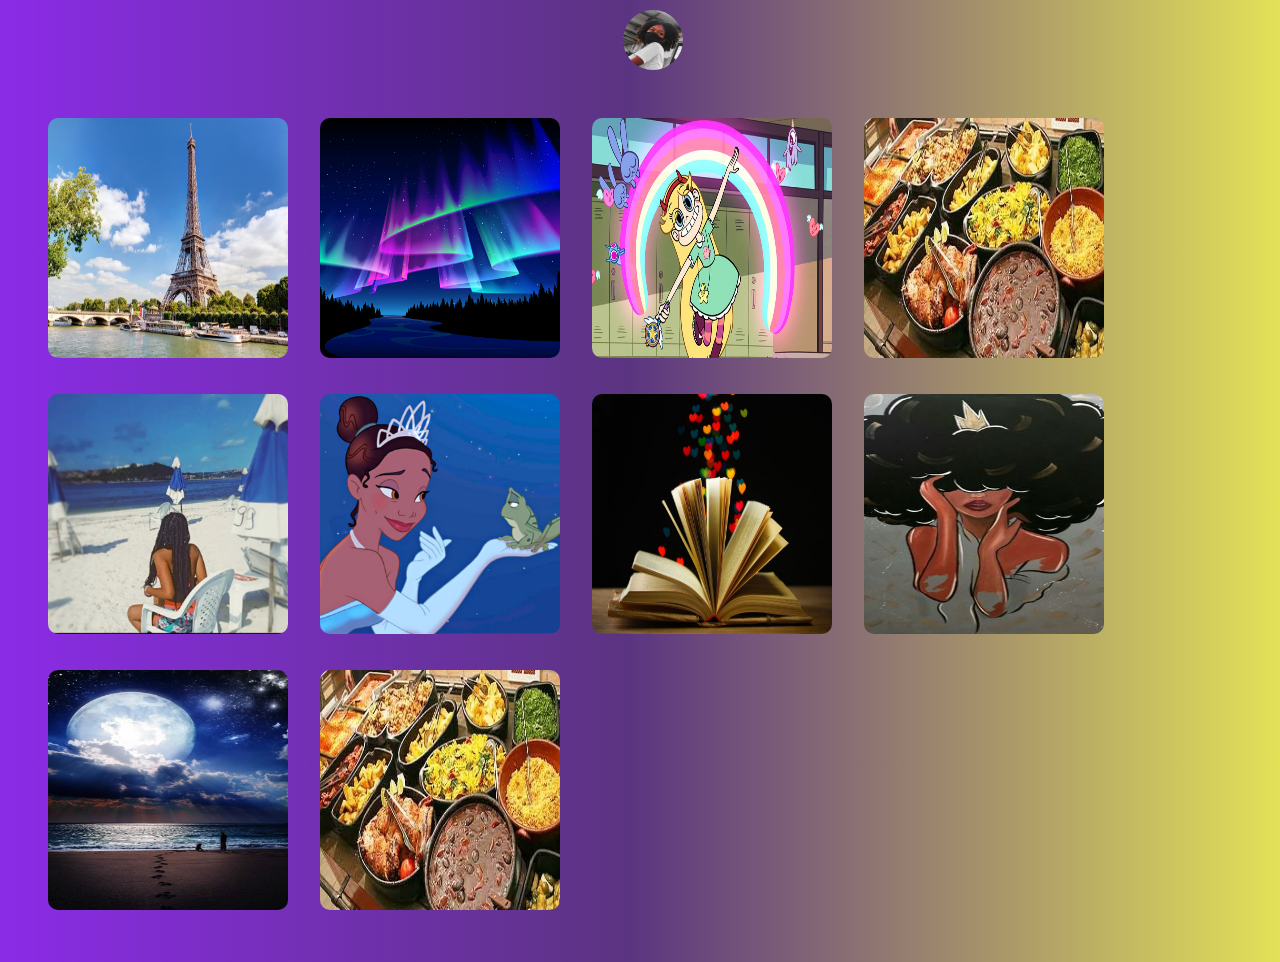
<file: index.html>
<!DOCTYPE html>
<html lang="pr-br">
<head>
    <meta charset="UTF-8">
    <meta http-equiv="X-UA-Compatible" content="IE=edge">
    <meta name="viewport" content="width=device-width, initial-scale=1.0">
    <title>Pinterest Aloha</title>
    <link rel="stylesheet" href="style.css">
</head>
<body>
    <header>
        
        <div class="container">
            <img src="img/aloha.png" alt="">
        </div>

    </header>

    <ul>
        <li><img src="img/5144.jpg" alt=""></li>
        <li><img src="img/istockphoto-1176475543-170667a.jpg" alt=""></li>
        <li><img src="img/star-vs-forces-evil-1180w-600h-780x440-1439253938.jpg" alt=""></li>
        <li><img src="img/traditional-brazilian-foods-1.jpg" alt=""></li>
        <li><img src="img/Captura de tela 2022-09-07 040630.png" alt=""></li>
        <li><img src="img/tiana.png" alt=""></li>
        <li><img src="img/livros-1.jpg" alt=""></li>
        <li><img src="img/05bc1409aeda59c37219a505fc3a79c6.jpg" alt=""></li>
        <li><img src="img/3259483_3831f.jpg" alt=""></li>
        <li><img src="img/traditional-brazilian-foods-1.jpg" alt=""></li>
        
    </ul>

</body>
</html>
</file>
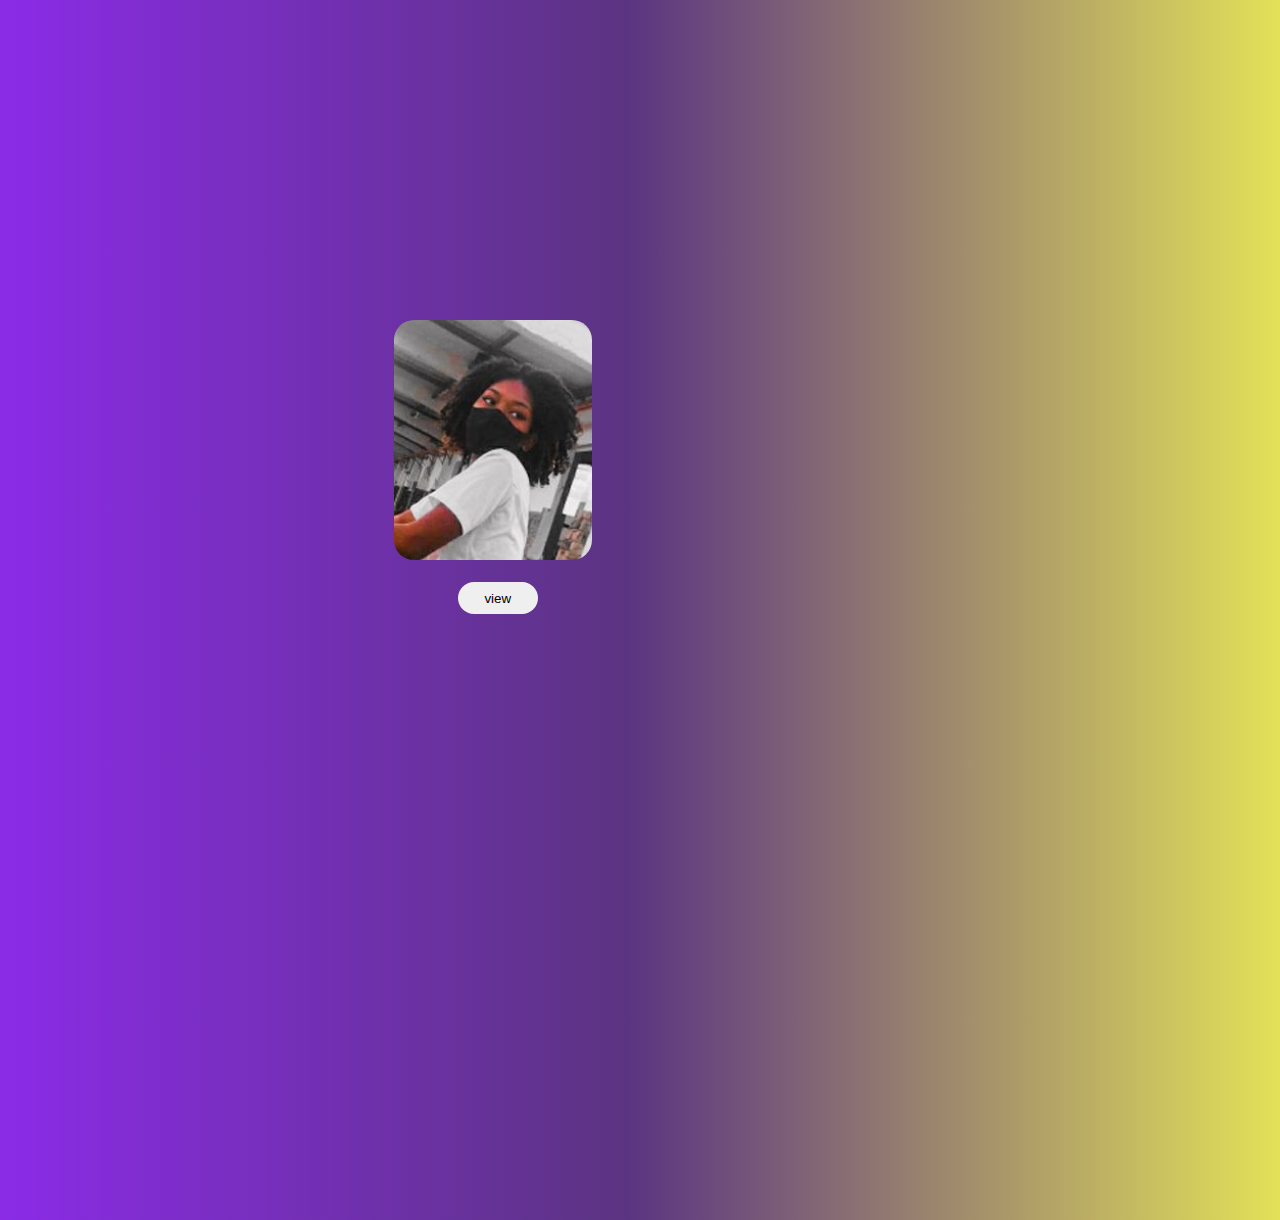
<file: comeco.html>
<!DOCTYPE html>
<html lang="pt-br">
<head>
    <meta charset="UTF-8">
    <meta http-equiv="X-UA-Compatible" content="IE=edge">
    <meta name="viewport" content="width=device-width, initial-scale=1.0">
    <title>Pinterest-pirata</title>
    <link rel="stylesheet" href="style2.css">
</head>
<body>
    <div class="container">

        <img src="img/aloha.png" alt=""><br><br>

        <a href="index.html"><input  class = "com"type="button" value="view"></a>
   
    </div>

    <script src=""></script>
</body>
</html>
</file>
<file: style.css>
*{
    margin: 0;
    padding: 0;
    list-style: none;
}

body{
    background: rgb(18,17,37);
    background: linear-gradient(90deg, rgba(18,17,37,1) 0%, rgba(139,43,231,1) 0%, rgba(91,52,129,1) 49%, rgba(227,225,88,1) 100%);
    min-height: 100%;
    min-width: 100%;
    
    
}

.container{
    display: flex;
    justify-content: space-around;
    justify-items: center;
    text-align: center;
    
}

header{
    display: flex;
    justify-content: space-around;
    justify-items: center;
    text-align: center; 
}

header img{
    margin-left: 25px;
    margin-top: 10px;
    width: 60px;
    height:60px;
    border-radius: 50%;
}

header a{
    max-width: 100vw;
    margin:-5rem;
    color: rgb(255, 218, 5);
    font-family: Arial, Helvetica, sans-serif;
    font-size: larger;

}

header a:hover{
    color: rgb(186, 157, 213);
}


h1{
    font-size: 17px;
    background-color: black;
    color: rgb(255, 243, 19);
}

h2{
    font-size: 15px;
    border: 2px solid red;
    display: flex;
}

ul{

    display: flex;
    flex-wrap: wrap;
    justify-items: center;
    margin:2rem;

    text-align: center;
}

li{
    margin:1rem
}

img{
    border-radius: 10px;
    width: 15rem;
    height: 15rem;

}

img{
    transition: 0.99s;
}
</file>
<file: style2.css>
*{
    
}

body{
    background: rgb(18,17,37);
background: linear-gradient(90deg, rgba(18,17,37,1) 0%, rgba(139,43,231,1) 0%,   rgba(91,52,129,1) 49%, rgba(227,225,88,1) 100%);
    margin: 0 ;
    padding: 0;
    display: flex;
    justify-content: center;
    text-align: center;
    
}

img{
    border-radius: 20px;
}

.container{
width: 97vw;
height: 100vh;
display: block;
margin-top:25% ;
margin-right:23%;
align-items: center;
}

.pass{
    width: 5rem;
    height: 1rem;
    border-radius: 50px;
    border:none;
    margin-left: 10px;
    padding: 10px;
}

.com{
    width: 5rem;
    height: 2rem;
    border-radius: 50px;
    border:none;
    margin-left: 10px;
    padding: 5px;

}
.com:hover{
    color: gold;
    background-color: blueviolet;
}
</file>
